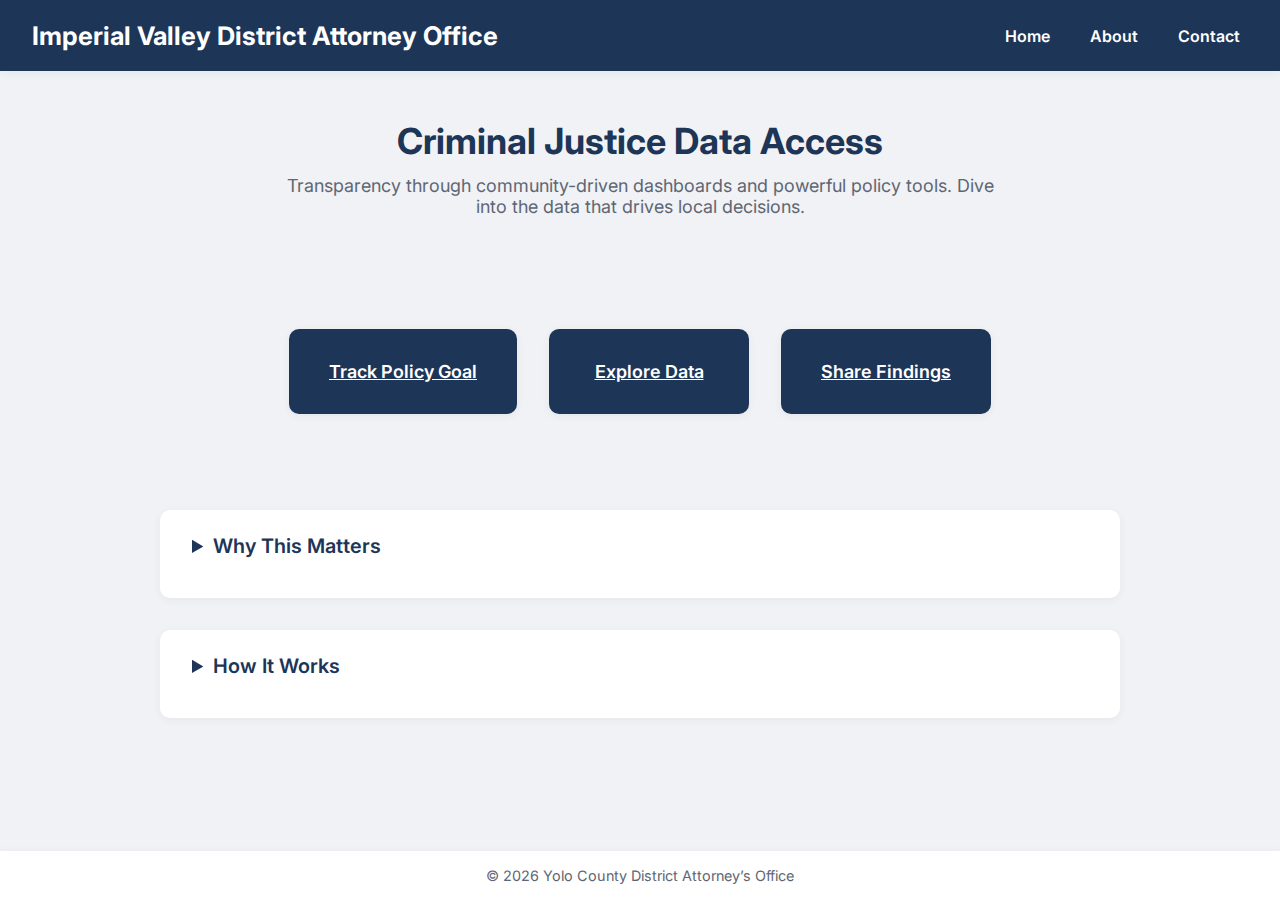
<file: pie chart for edits - Copy/front.html>
<!DOCTYPE html>
<html lang="en">
<head>
  <meta charset="UTF-8" />
  <meta name="viewport" content="width=device-width, initial-scale=1.0" />
  <title>Imperial Valley District Attorney Office</title>
  <link href="https://fonts.googleapis.com/css2?family=Inter:wght@400;600;700&display=swap" rel="stylesheet">
  <style>
    :root {
      --bg: #f1f2f5;
      --nav: #1d3557;
      --panel: #ffffff;
      --accent: #1d3557;
      --accent-hover: #16304d;
      --text: #0a0a0a;
      --sub: #5e6673;
      --radius: 10px;
      --shadow: 0 2px 10px rgba(0, 0, 0, 0.05);
    }

    *, *::before, *::after {
      box-sizing: border-box;
      margin: 0;
      padding: 0;
    }

    body {
      background: var(--bg);
      font-family: 'Inter', sans-serif;
      color: var(--text);
      min-height: 100vh;
      display: flex;
      flex-direction: column;
    }

    header {
      position: sticky;
      top: 0;
      background: var(--nav);
      padding: 1.25rem 2rem;
      box-shadow: var(--shadow);
      display: flex;
      justify-content: space-between;
      align-items: center;
      z-index: 1000;
    }

    header h1 {
      font-size: 1.6rem;
      font-weight: 700;
      color: #ffffff;
    }

    .nav-links {
      display: flex;
      gap: 1.5rem;
    }

    .nav-links a {
      color: #ffffff;
      font-weight: 600;
      text-decoration: none;
      padding: 0.25rem 0.5rem;
    }

    .nav-links a:hover {
      text-decoration: underline;
    }

    .hero {
      padding: 3rem 2rem;
      text-align: center;
    }

    .hero h2 {
      font-size: 2.25rem;
      margin-bottom: 0.75rem;
      font-weight: 700;
      color: var(--accent);
    }

    .hero p {
      max-width: 720px;
      margin: 0 auto;
      font-size: 1.125rem;
      color: var(--sub);
    }

    .buttons {
      display: flex;
      justify-content: center;
      gap: 2rem;
      padding: 4rem 2rem;
      flex-wrap: wrap;
    }

    .btn {
      background: var(--accent);
      color: #fff;
      border: none;
      border-radius: var(--radius);
      padding: 2rem 2.5rem;
      font-size: 1.125rem;
      font-weight: 600;
      cursor: pointer;
      transition: background 0.3s ease;
      box-shadow: var(--shadow);
      min-width: 200px;
      text-align: center;
    }

    .btn:hover {
      background: var(--accent-hover);
    }

    details {
      margin: 2rem auto;
      max-width: 960px;
      background: var(--panel);
      border-radius: var(--radius);
      padding: 1.5rem 2rem;
      box-shadow: var(--shadow);
    }

    summary {
      cursor: pointer;
      font-size: 1.25rem;
      font-weight: 600;
      margin-bottom: 1rem;
      color: var(--accent);
    }

    .lorem {
      color: var(--sub);
      line-height: 1.6;
      font-size: 1rem;
    }

    footer {
      margin-top: auto;
      padding: 1rem 2rem;
      text-align: center;
      font-size: 0.9rem;
      color: var(--sub);
      background: var(--panel);
      box-shadow: var(--shadow);
    }
  </style>
</head>
<body>
  <header>
    <h1>Imperial Valley District Attorney Office</h1>
    <nav class="nav-links">
      <a href="#">Home</a>
      <a href="#">About</a>
      <a href="#">Contact</a>
    </nav>
  </header>

  <main>
    <section class="hero">
      <h2>Criminal Justice Data Access</h2>
      <p>Transparency through community-driven dashboards and powerful policy tools. Dive into the data that drives local decisions.</p>
    </section>

    <section class="buttons">
      <a class="btn" href="#">Track Policy Goal</a>
      <a class="btn" href="index.html">Explore Data</a>
      <a class="btn" href="another.html">Share Findings</a>
    </section>

    <details>
      <summary>Why This Matters</summary>
      <p class="lorem">Access to transparent data empowers communities and ensures fair and informed justice practices.</p>
    </details>

    <details>
      <summary>How It Works</summary>
      <p class="lorem">This platform shows real metrics from your local system. We track progress and gaps to drive accountability.</p>
    </details>
  </main>

  <footer>
    &copy; <span id="yearNow"></span> Yolo County District Attorney’s Office
  </footer>

  <script>
    document.getElementById("yearNow").textContent = new Date().getFullYear();
  </script>
</body>
</html>
</file>
